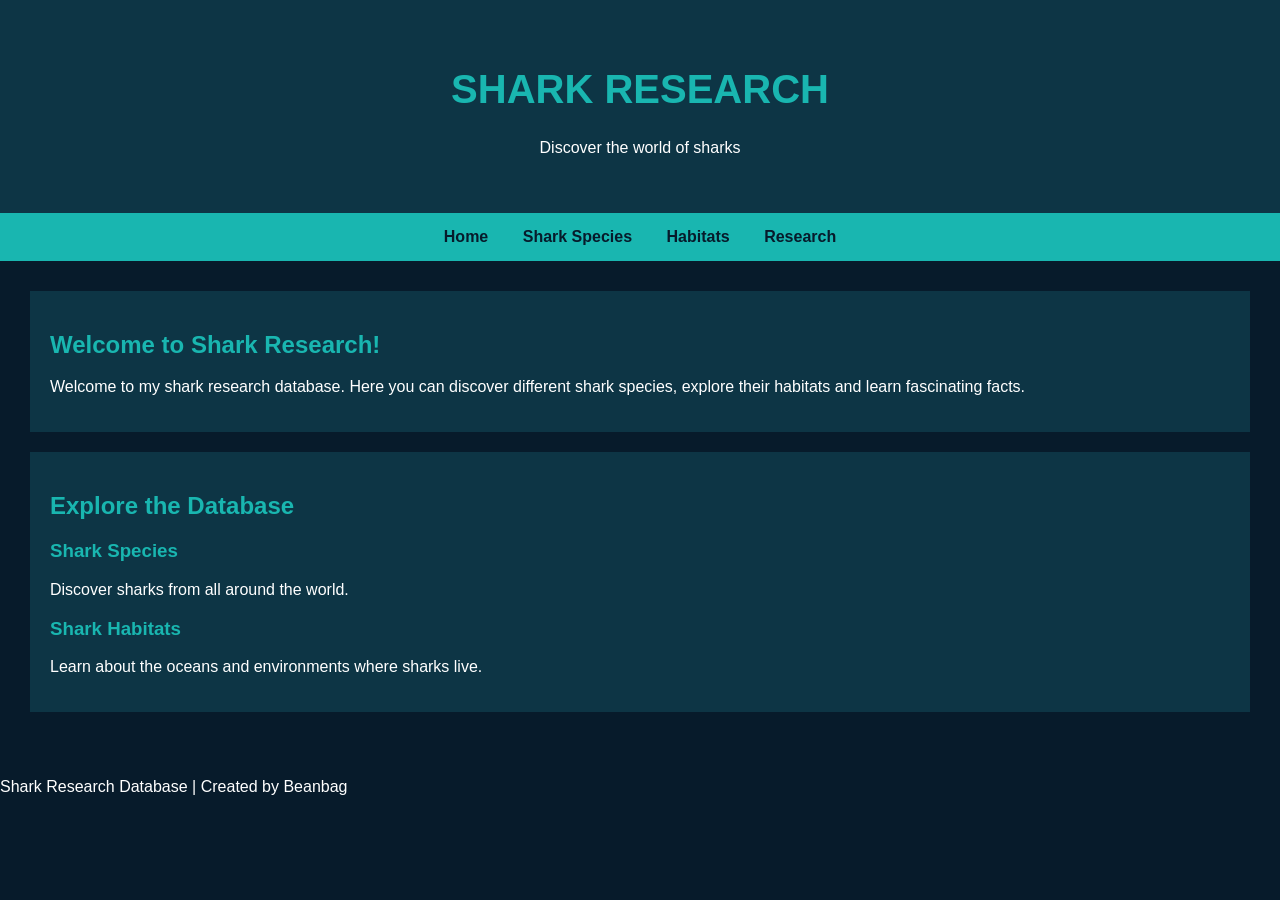
<file: index.html>
<!DOCTYPE html>
<html>

    <title>Shark Research Database</title>
    <link rel="stylesheet" href="style.css">
    <link rel="icon" type="image/png" href="shark-logo.png">
    </head>
    
<body>

    <header>
        <h1>SHARK RESEARCH</h1>
        <p>Discover the world of sharks</p>
    </header>

    <nav>
        <a href="index.html">Home</a>
        <a href="species.html">Shark Species</a>
        <a href="habitats.html">Habitats</a>
        <a href="research.html">Research</a>
    </nav>

    <main>
        <section>
            <h2>Welcome to Shark Research!</h2>
            <p>
                Welcome to my shark research database.
                Here you can discover different shark species,
                explore their habitats and learn fascinating facts.
            </p>
        </section>

        <section>
            <h2>Explore the Database</h2>
            <h3>Shark Species </h3>
            <p>Discover sharks from all around the world.</p>

            <h3>Shark Habitats</h3>
            <p>Learn about the oceans and environments where sharks live.</p>
        </section>
    </main>

    <footer>
        <p>Shark Research Database | Created by Beanbag</p>
    </footer>

</body>
</html>
</file>
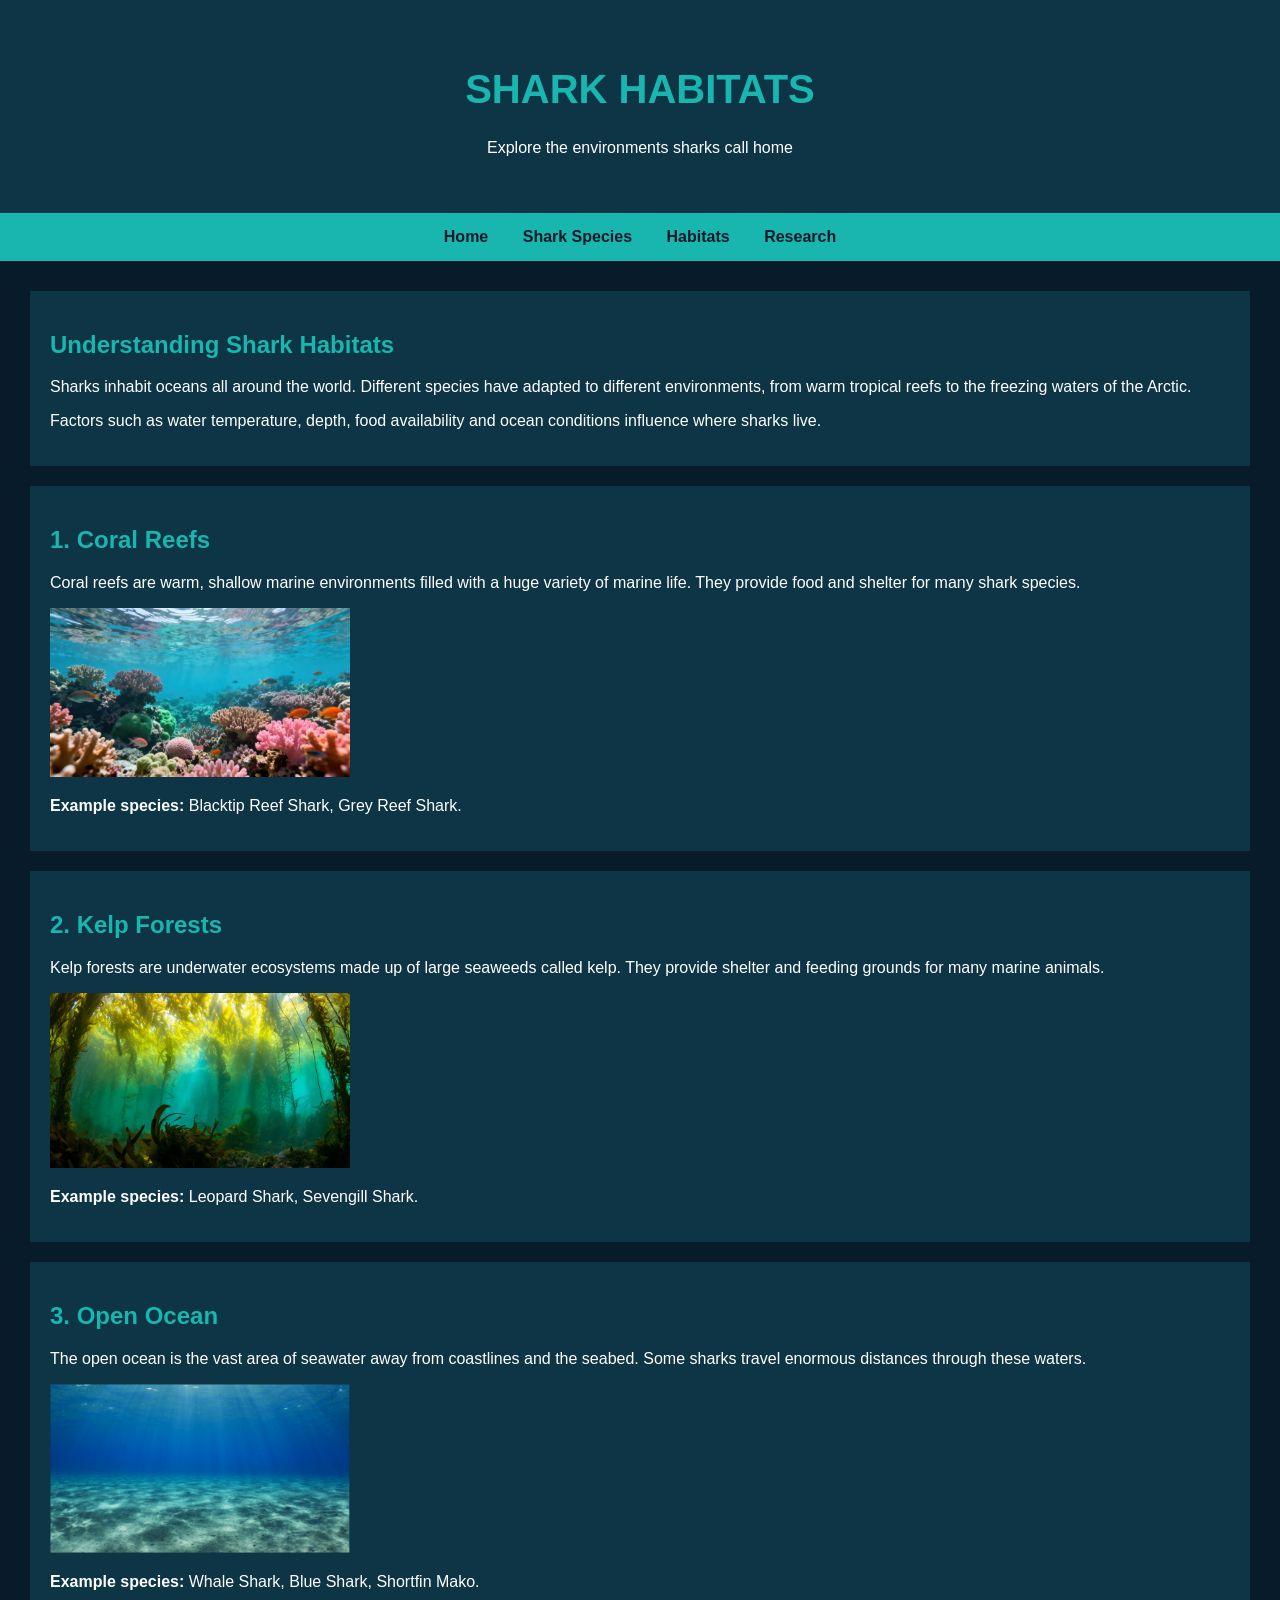
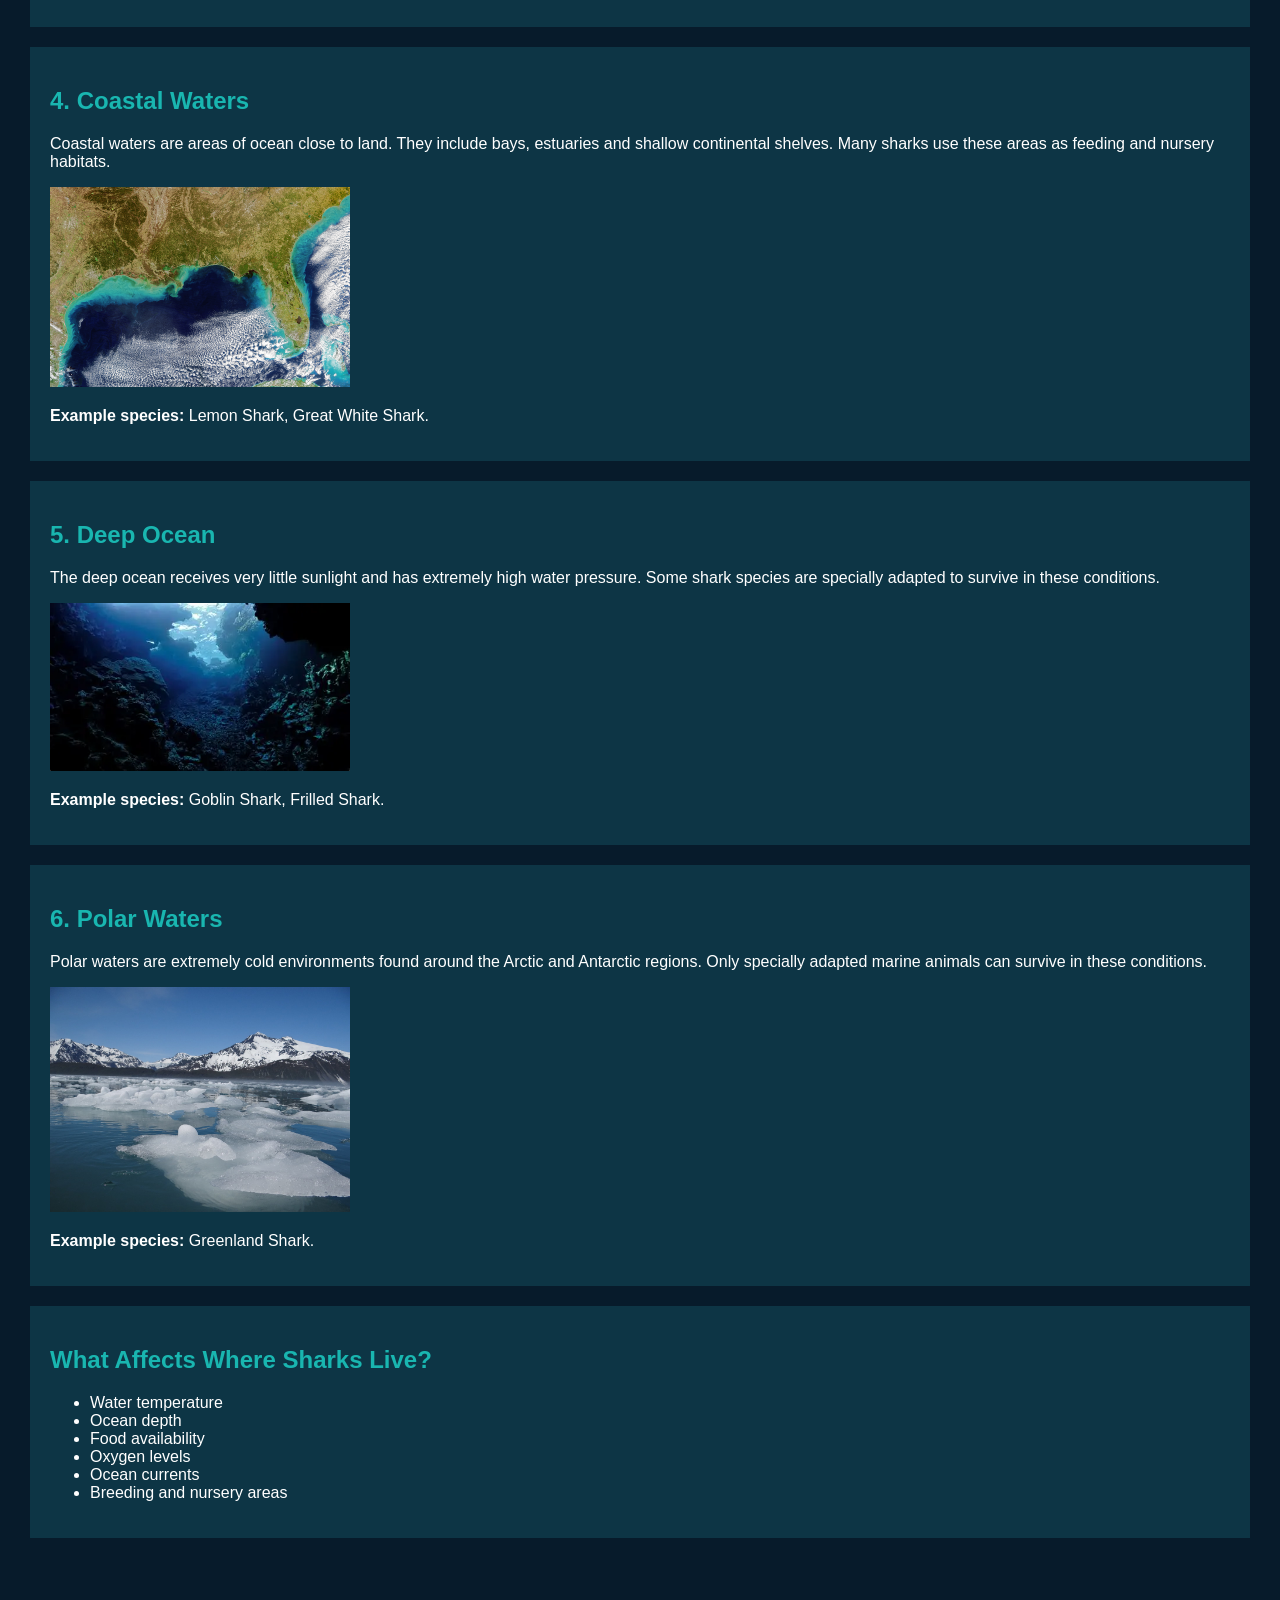
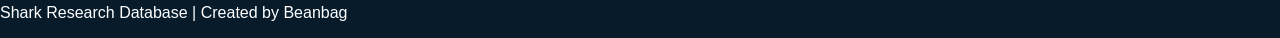
<file: habitats.html>
<!DOCTYPE html>
<html>
<head>
    <title>Shark Habitats | Shark Research</title>
    <link rel="stylesheet" href="style.css">
    <link rel="icon" type="image/png" href="shark-logo.png">
</head>

<body>

<header>
    <h1>SHARK HABITATS</h1>
    <p>Explore the environments sharks call home</p>
</header>

<nav>
    <a href="index.html">Home</a>
    <a href="species.html">Shark Species</a>
    <a href="habitats.html">Habitats</a>
    <a href="research.html">Research</a>
</nav>

<main>

<section>
    <h2>Understanding Shark Habitats</h2>
    <p>
        Sharks inhabit oceans all around the world.
        Different species have adapted to different
        environments, from warm tropical reefs to
        the freezing waters of the Arctic.
    </p>
    <p>
        Factors such as water temperature, depth,
        food availability and ocean conditions
        influence where sharks live.
    </p>
</section>

<section>
    <h2>1. Coral Reefs</h2>

    <p>
        Coral reefs are warm, shallow marine environments
        filled with a huge variety of marine life.
        They provide food and shelter for many shark species.
    </p>
<img src="coral-reef.jpg"
     alt="Tropical coral reef underwater"
     width="300">   
    <p><strong>Example species:</strong> Blacktip Reef Shark, Grey Reef Shark.</p>
</section>

<section>
    <h2>2. Kelp Forests</h2>
    <p>
        Kelp forests are underwater ecosystems made up
        of large seaweeds called kelp. They provide shelter
        and feeding grounds for many marine animals.
    </p>
    <img src="kelp-forest.jpg"
     alt="Underwater kelp forest"
     width="300">
    <p><strong>Example species:</strong> Leopard Shark, Sevengill Shark.</p>
</section>

<section>
    <h2>3. Open Ocean</h2>
    <p>
        The open ocean is the vast area of seawater away
        from coastlines and the seabed. Some sharks travel
        enormous distances through these waters.
    </p>
    <img src="open-ocean.jpg"
     alt="The vast blue open ocean"
     width="300">
    <p><strong>Example species:</strong> Whale Shark, Blue Shark, Shortfin Mako.</p>
</section>

<section>
    <h2>4. Coastal Waters</h2>
    <p>
        Coastal waters are areas of ocean close to land.
        They include bays, estuaries and shallow continental
        shelves. Many sharks use these areas as feeding
        and nursery habitats.
    </p>
    
    <img src="coastal-waters.jpg"
     alt="Clear coastal ocean waters"
     width="300">
   
    <p><strong>Example species:</strong> Lemon Shark, Great White Shark.</p>
</section>

<section>
    <h2>5. Deep Ocean</h2>
    <p>
        The deep ocean receives very little sunlight
        and has extremely high water pressure.
        Some shark species are specially adapted
        to survive in these conditions.
    </p>
    
    <img src="deep-ocean.jpg"
     alt="The dark deep ocean"
     width="300">
    
    <p><strong>Example species:</strong> Goblin Shark, Frilled Shark.</p>
</section>

<section>
    <h2>6. Polar Waters</h2>
    <p>
        Polar waters are extremely cold environments
        found around the Arctic and Antarctic regions.
        Only specially adapted marine animals can
        survive in these conditions.
    </p>
    
    <img src="polar-waters.jpg"
     alt="Cold polar ocean waters"
     width="300">
    
    <p><strong>Example species:</strong> Greenland Shark.</p>
</section>

<section>
    <h2>What Affects Where Sharks Live?</h2>
    <ul>
        <li>Water temperature</li>
        <li>Ocean depth</li>
        <li>Food availability</li>
        <li>Oxygen levels</li>
        <li>Ocean currents</li>
        <li>Breeding and nursery areas</li>
    </ul>
</section>

</main>

<footer>
    <p>Shark Research Database | Created by Beanbag</p>
</footer>

</body>
</html>
</file>
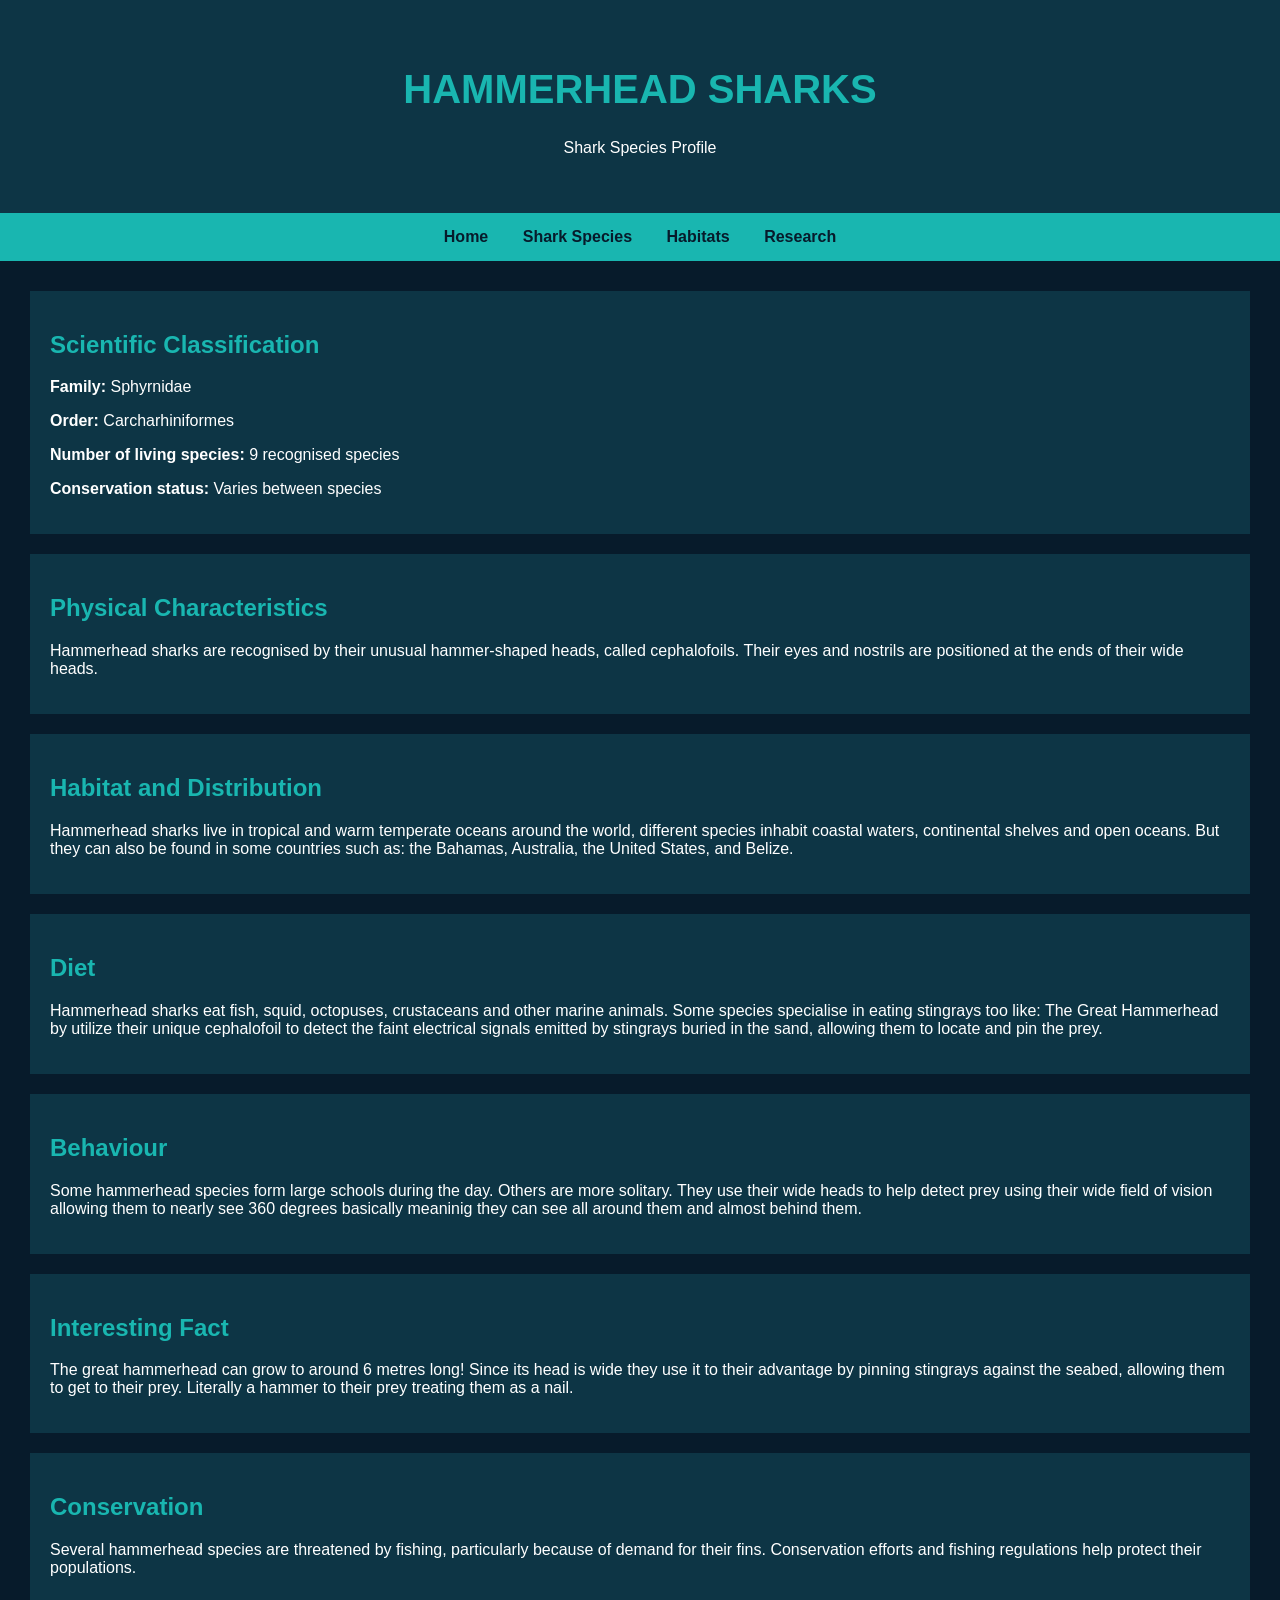
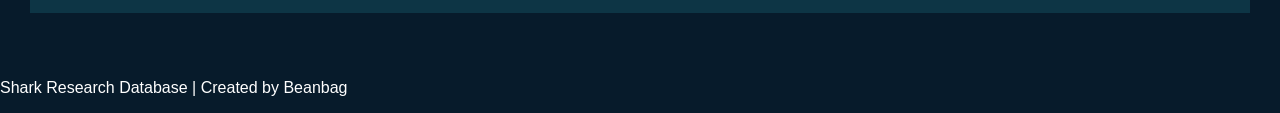
<file: hammerhead-shark.html>
<!DOCTYPE html>
<html>
<head>
    <title>Hammerhead Sharks | Shark Research</title>
    <link rel="stylesheet" href="style.css">
    <link rel="icon" type="image/png" href="shark-logo.png">
    <link rel="stylesheet" href="style.css">
</head>

<body>

<header>
    <h1>HAMMERHEAD SHARKS</h1>
    <p>Shark Species Profile</p>
</header>

<nav>
    <a href="index.html">Home</a>
    <a href="species.html">Shark Species</a>
    <a href="habitats.html">Habitats</a>
    <a href="research.html">Research</a>
</nav>

<main>

<section>
    <h2>Scientific Classification</h2>
    <p><strong>Family:</strong> Sphyrnidae</p>
    <p><strong>Order:</strong> Carcharhiniformes</p>
    <p><strong>Number of living species:</strong> 9 recognised species</p>
    <p><strong>Conservation status:</strong> Varies between species</p>
</section>

<section>
    <h2>Physical Characteristics</h2>
    <p>
        Hammerhead sharks are recognised by their unusual
        hammer-shaped heads, called cephalofoils.
        Their eyes and nostrils are positioned at the ends
        of their wide heads.
    </p>
</section>

<section>
    <h2>Habitat and Distribution</h2>
    <p>
        Hammerhead sharks live in tropical and warm temperate
        oceans around the world, different species inhabit
        coastal waters, continental shelves and open oceans. But they can also be found in some countries such as: the Bahamas, Australia, the United States, and Belize.
    </p>
</section>

<section>
    <h2>Diet</h2>
    <p>
        Hammerhead sharks eat fish, squid, octopuses,
        crustaceans and other marine animals.
        Some species specialise in eating stingrays too like: The Great Hammerhead by utilize their unique cephalofoil to detect the faint electrical signals emitted by stingrays buried in the sand, allowing them to locate and pin the prey.
    </p>
</section>

<section>
    <h2>Behaviour</h2>
    <p>
        Some hammerhead species form large schools during
        the day. Others are more solitary.
        They use their wide heads to help detect prey using their wide field of vision allowing them to nearly see 360 degrees basically meaninig they can see all around them and almost behind them.
    </p>
</section>

<section>
    <h2>Interesting Fact</h2>
    <p>
        The great hammerhead can grow to around 6 metres long!
        Since its head is wide they use it to their advantage by pinning stingrays against the seabed, allowing them to get to their prey.
      Literally a hammer to their prey treating them as a nail.
    </p>
</section>

<section>
    <h2>Conservation</h2>
    <p>
        Several hammerhead species are threatened by fishing,
        particularly because of demand for their fins.
        Conservation efforts and fishing regulations help
        protect their populations.
    </p>
</section>

</main>

<footer>
    <p>Shark Research Database | Created by Beanbag</p>
</footer>

</body>
</html>
</file>
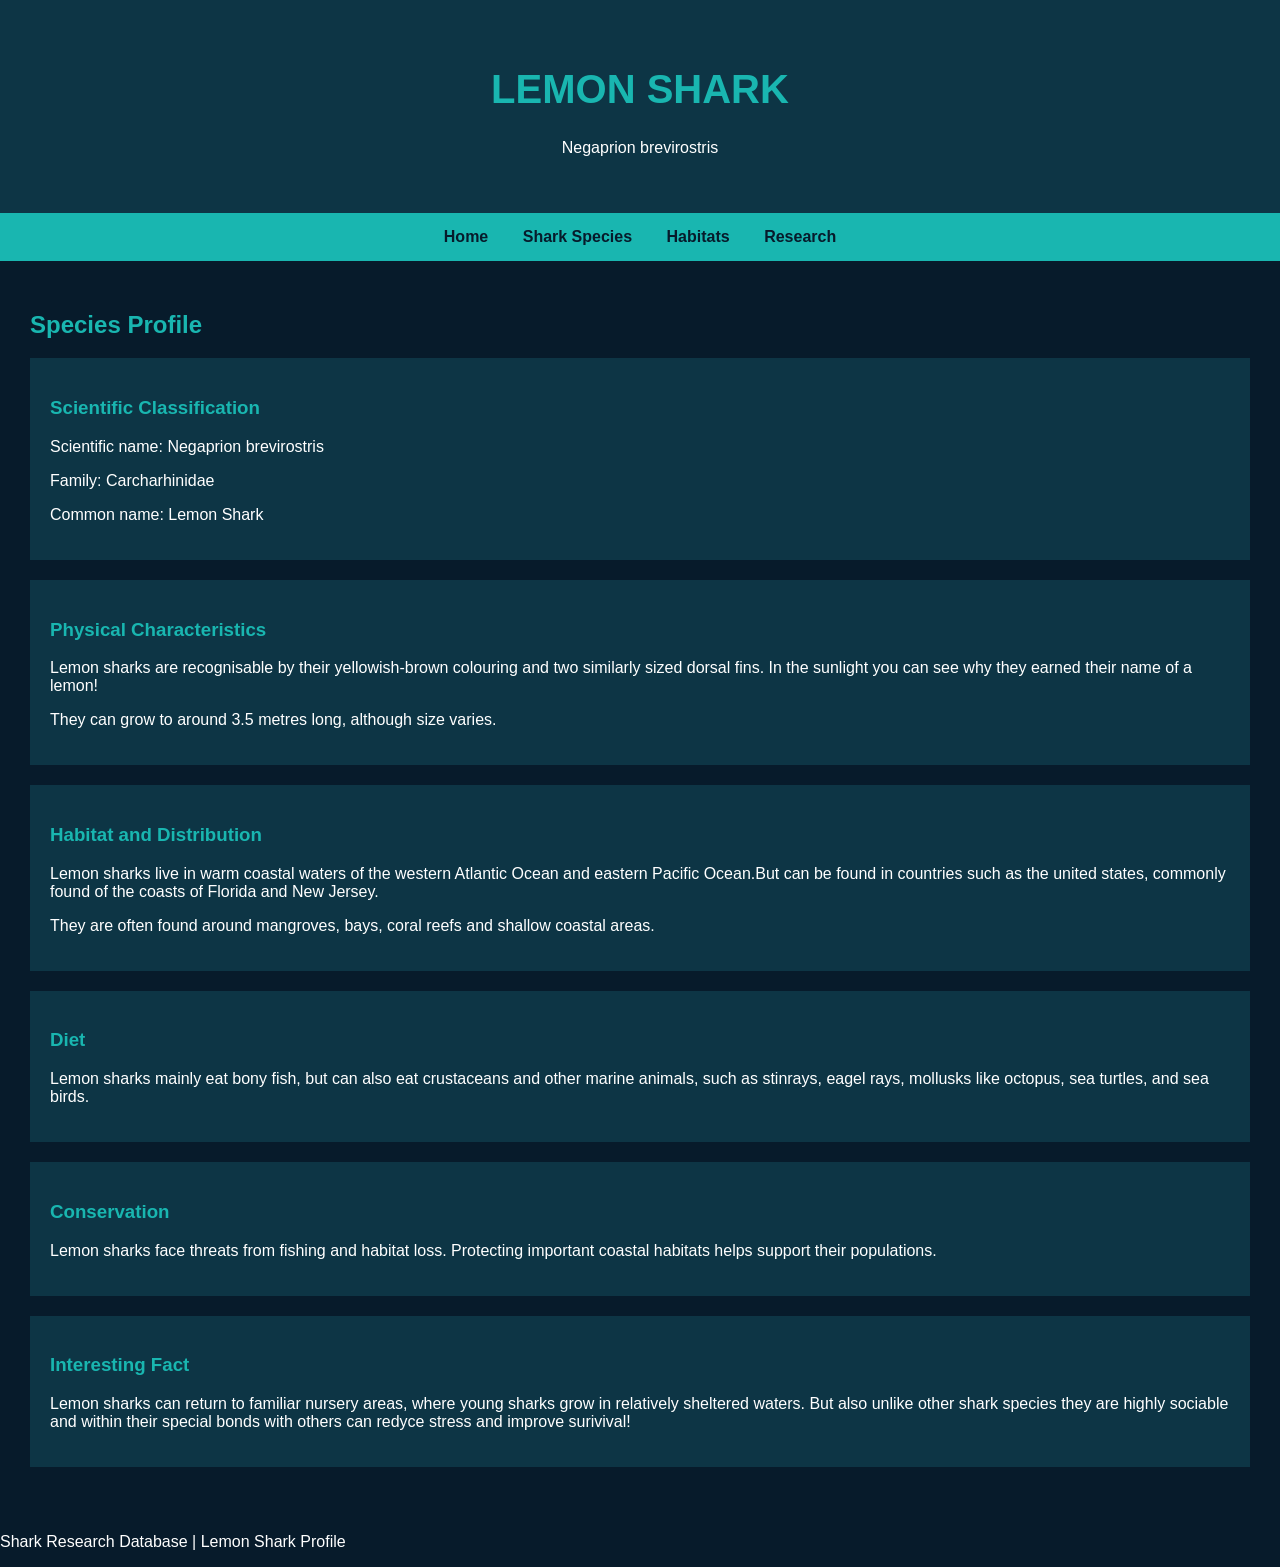
<file: lemon-shark.html>
<!DOCTYPE html>
<html>

<head>
    <title>Lemon Shark | Shark Research</title>
    <link rel="stylesheet" href="style.css">
    <link rel="icon" type="image/png" href="shark-logo.png">
    <link rel="stylesheet" href="style.css">
</head>

<body>

    <header>
        <h1>LEMON SHARK</h1>
        <p>Negaprion brevirostris</p>
    </header>

    <nav>
        <a href="index.html">Home</a>
        <a href="species.html">Shark Species</a>
        <a href="habitats.html">Habitats</a>
        <a href="research.html">Research</a>
    </nav>

    <main>

        <h2>Species Profile</h2>

        <section>
            <h3>Scientific Classification</h3>
            <p>Scientific name: Negaprion brevirostris</p>
            <p>Family: Carcharhinidae</p>
            <p>Common name: Lemon Shark</p>
        </section>

        <section>
            <h3>Physical Characteristics</h3>
            <p>Lemon sharks are recognisable by their yellowish-brown colouring and two similarly sized dorsal fins. In the sunlight you can see why they earned their name of a lemon!</p>
            <p>They can grow to around 3.5 metres long, although size varies.</p>
        </section>

        <section>
            <h3>Habitat and Distribution</h3>
            <p>Lemon sharks live in warm coastal waters of the western Atlantic Ocean and eastern Pacific Ocean.But can be found in countries such as the united states, commonly found of the coasts of Florida and New Jersey.</p>
            <p>They are often found around mangroves, bays, coral reefs and shallow coastal areas.</p>
        </section>

        <section>
            <h3>Diet</h3>
            <p>Lemon sharks mainly eat bony fish, but can also eat crustaceans and other marine animals, such as stinrays, eagel rays, mollusks like octopus, sea turtles, and sea birds.</p>
        </section>

        <section>
            <h3>Conservation</h3>
            <p>Lemon sharks face threats from fishing and habitat loss. Protecting important coastal habitats helps support their populations.</p>
        </section>

        <section>
            <h3>Interesting Fact</h3>
            <p>Lemon sharks can return to familiar nursery areas, where young sharks grow in relatively sheltered waters. But also unlike other shark species they are highly sociable and within their special bonds with others can redyce stress and improve surivival!</p>
        </section>

    </main>

    <footer>
        <p>Shark Research Database | Lemon Shark Profile</p>
    </footer>

</body>
</html>
</file>
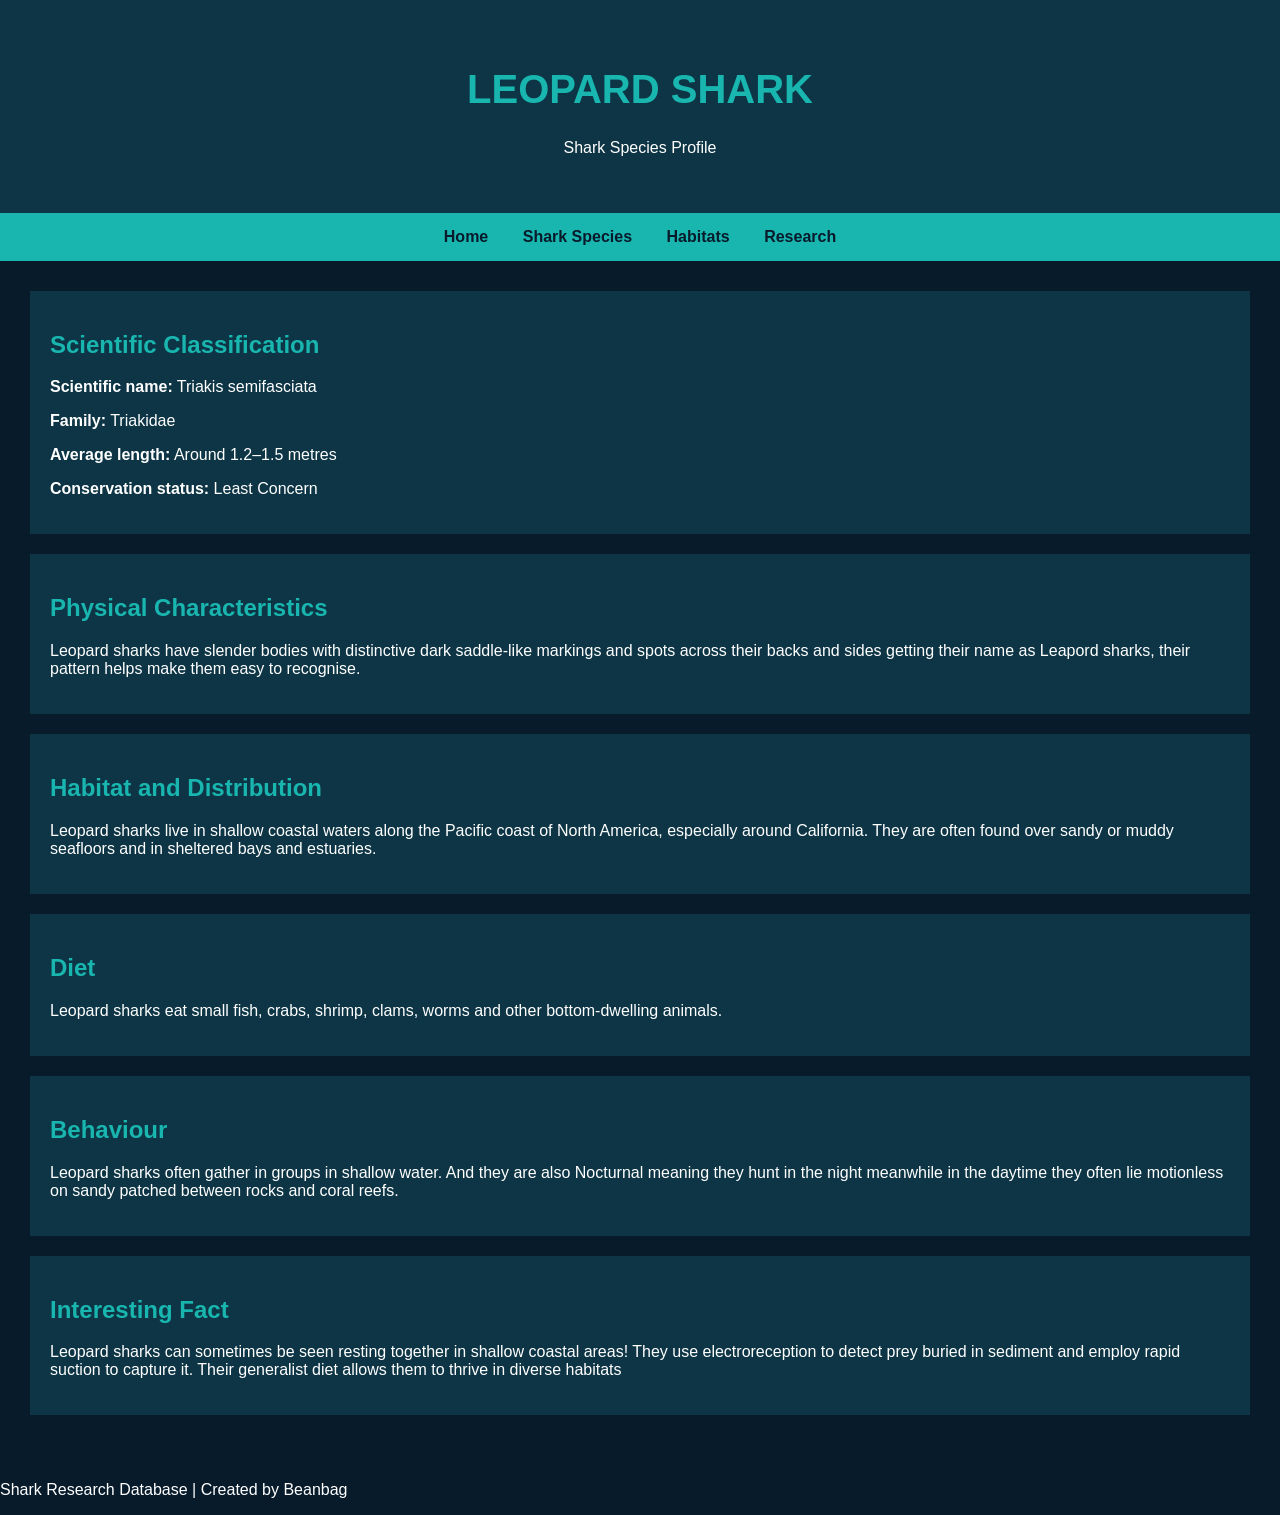
<file: leopard-shark.html>
<!DOCTYPE html>
<html>
<head>
    <title>Leopard Shark | Shark Research</title>
    <link rel="stylesheet" href="style.css">
    <link rel="icon" type="image/png" href="shark-logo.png">
    <link rel="stylesheet" href="style.css">
</head>

<body>

<header>
    <h1>LEOPARD SHARK</h1>
    <p>Shark Species Profile</p>
</header>

<nav>
    <a href="index.html">Home</a>
    <a href="species.html">Shark Species</a>
    <a href="habitats.html">Habitats</a>
    <a href="research.html">Research</a>
</nav>

<main>

<section>
    <h2>Scientific Classification</h2>
    <p><strong>Scientific name:</strong> Triakis semifasciata</p>
    <p><strong>Family:</strong> Triakidae</p>
    <p><strong>Average length:</strong> Around 1.2–1.5 metres</p>
    <p><strong>Conservation status:</strong> Least Concern</p>
</section>

<section>
    <h2>Physical Characteristics</h2>
    <p>
        Leopard sharks have slender bodies with distinctive dark
        saddle-like markings and spots across their backs and sides getting their name as Leapord sharks, their pattern helps make them easy to recognise.
    </p>
</section>

<section>
    <h2>Habitat and Distribution</h2>
    <p>
        Leopard sharks live in shallow coastal waters along the
        Pacific coast of North America, especially around California. They are often found over sandy or muddy seafloors and in
        sheltered bays and estuaries.
    </p>
</section>

<section>
    <h2>Diet</h2>
    <p>
        Leopard sharks eat small fish, crabs, shrimp, clams,
        worms and other bottom-dwelling animals.
    </p>
</section>

<section>
    <h2>Behaviour</h2>
    <p>
        Leopard sharks often gather in groups in shallow water. And they are also Nocturnal meaning they hunt in the night meanwhile in the daytime they often lie motionless on sandy patched between rocks and coral reefs.
    </p>
</section>

<section>
    <h2>Interesting Fact</h2>
    <p>
        Leopard sharks can sometimes be seen resting together
        in shallow coastal areas! They use electroreception to detect prey buried in sediment and employ rapid suction to capture it. Their generalist diet allows them to thrive in diverse habitats
    </p>
</section>

</main>

<footer>
    <p>Shark Research Database | Created by Beanbag</p>
</footer>

</body>
</html>
</file>
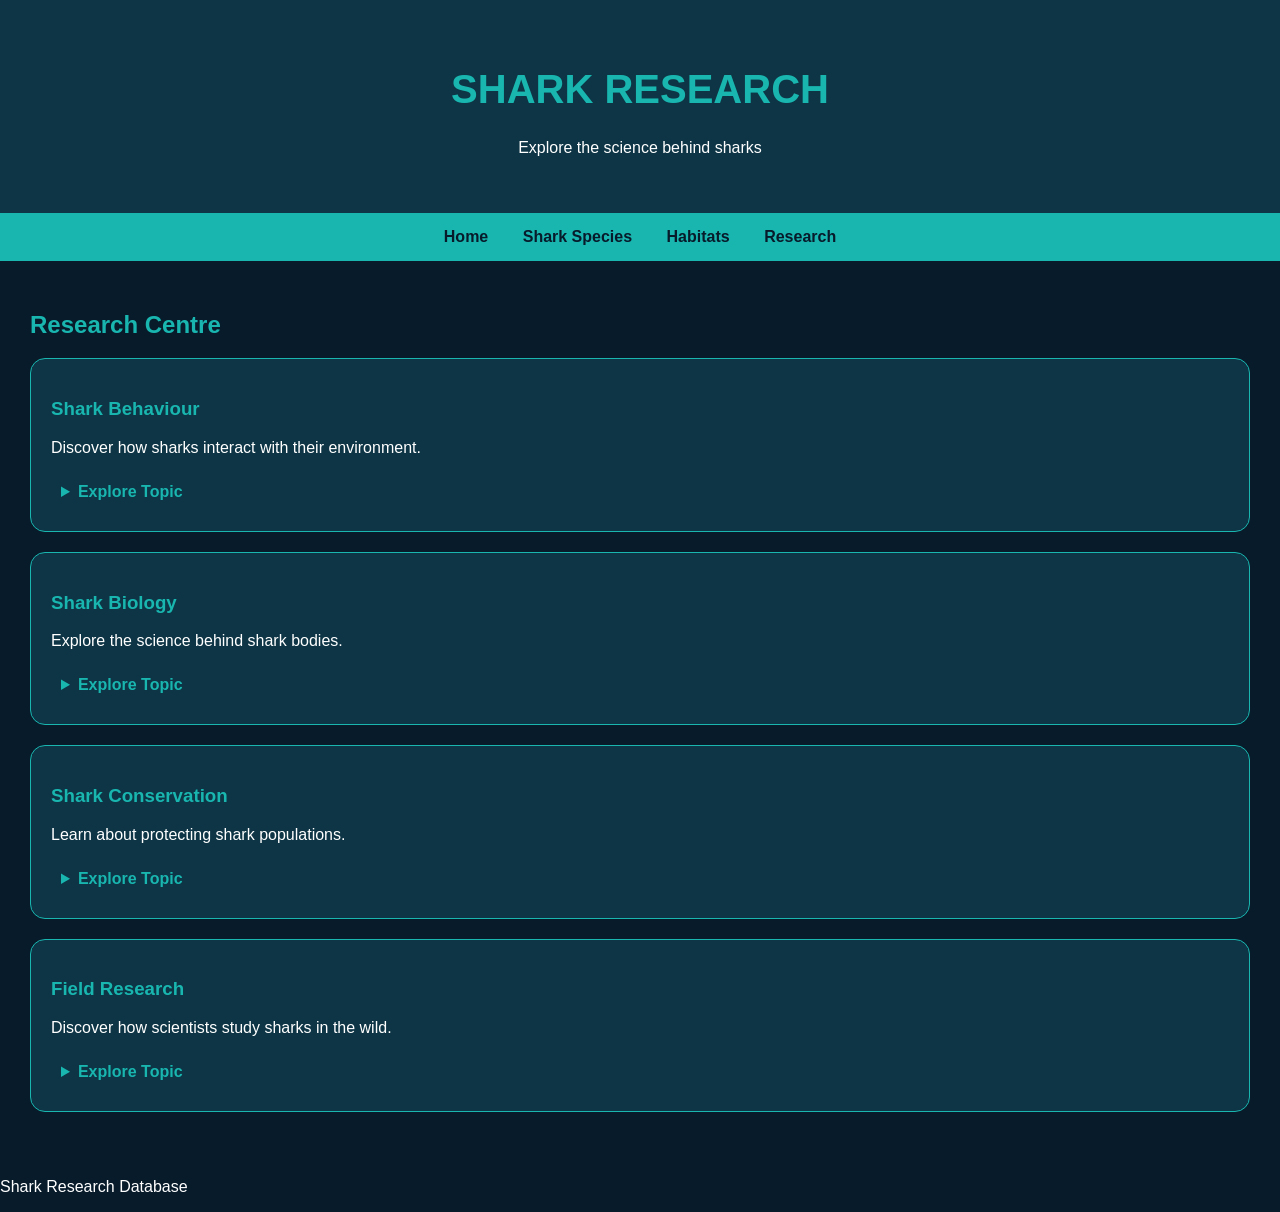
<file: research.html>
<!DOCTYPE html>
<html>

<head>
    <title>Shark Research</title>
    <link rel="stylesheet" href="style.css">
    <link rel="icon" type="image/png" href="shark-logo.png">
    <link rel="stylesheet" href="style.css">
</head>

<body>

    <header>
        <h1>SHARK RESEARCH</h1>
        <p>Explore the science behind sharks</p>
    </header>

    <nav>
        <a href="index.html">Home</a>
        <a href="species.html">Shark Species</a>
        <a href="habitats.html">Habitats</a>
        <a href="research.html">Research</a>
    </nav>

    <main>

        <h2>Research Centre</h2>

     <section class="research-topic">
    <h3>Shark Behaviour</h3>
    <p>Discover how sharks interact with their environment.</p>

    <details>
        <summary>Explore Topic</summary>
        <p>Sharks use different behaviours to hunt, communicate, migrate and find food.</p>
        <ul>
            <li>Sharks hunt using their strong senses to locate prey. 
                They detect vibrations through their lateral line, electrical signals through their ampullae of Lorenzini, and use their excellent smell and eyesight to find food.
                They then use their speed, powerful tails and sharp teeth to catch their prey. 🦈</li>
            <li>How do sharks migrate? Sharks migrate long distances to find food, warmer water and breeding areas. 
                They use ocean currents, temperature and Earth's magnetic field to help navigate. 🦈</li>
            <li>Do sharks interact with each other? Yes! Sharks interact through social behaviours such as swimming together, communicating through body movements and competing for food. 
                Some species form groups, while others prefer living and hunting alone.</li>
        </ul>
    </details>
</section>

<section class="research-topic">
    <h3>Shark Biology</h3>
    <p>Explore the science behind shark bodies.</p>

    <details>
        <summary>Explore Topic</summary>
        <p>Sharks have special adaptations that help them survive.</p>
        <ul>
            <li>Sharks breathe using gills that extract dissolved oxygen from water. Water enters through their mouths, passes over tiny blood-filled structures called gill filaments, and exits through their gill slits. 
            Oxygen enters the bloodstream while carbon dioxide leaves it. This process allows sharks to breathe underwater without lungs.</li>
            
            <li> Sharks detect movement using a sensory system called the lateral line. 
                It runs along both sides of their bodies and contains specialised cells that detect vibrations, water pressure changes and nearby movement. 
                Sharks also have ampullae of Lorenzini, which detect weak electrical fields produced by other living animals. 
                These sensory systems help sharks navigate their surroundings and locate prey, even when they cannot see it. </li>
        </ul>
    </details>
</section>

<section class="research-topic">
    <h3>Shark Conservation</h3>
    <p>Learn about protecting shark populations.</p>

    <details>
        <summary>Explore Topic</summary>
        <p>Scientists study shark populations to understand threats and protect them.</p>
        <ul>
            <li>Why are some sharks endangered?</li>
            <li>How does overfishing affect sharks?</li>
            <li>How can marine reserves help?</li>
        </ul>
    </details>
</section>

<section class="research-topic">
    <h3>Field Research</h3>
    <p>Discover how scientists study sharks in the wild.</p>

    <details>
        <summary>Explore Topic</summary>
        <p>Field researchers collect observations and data about sharks.</p>
        <ul>
            <li>How do scientists track sharks?</li>
            <li>How are shark populations monitored?</li>
            <li>What equipment do researchers use?</li>
 </ul>
    </details>
</section>
    </main>

    <footer>
        <p>Shark Research Database</p>
    </footer>

</body>
</html>
</file>
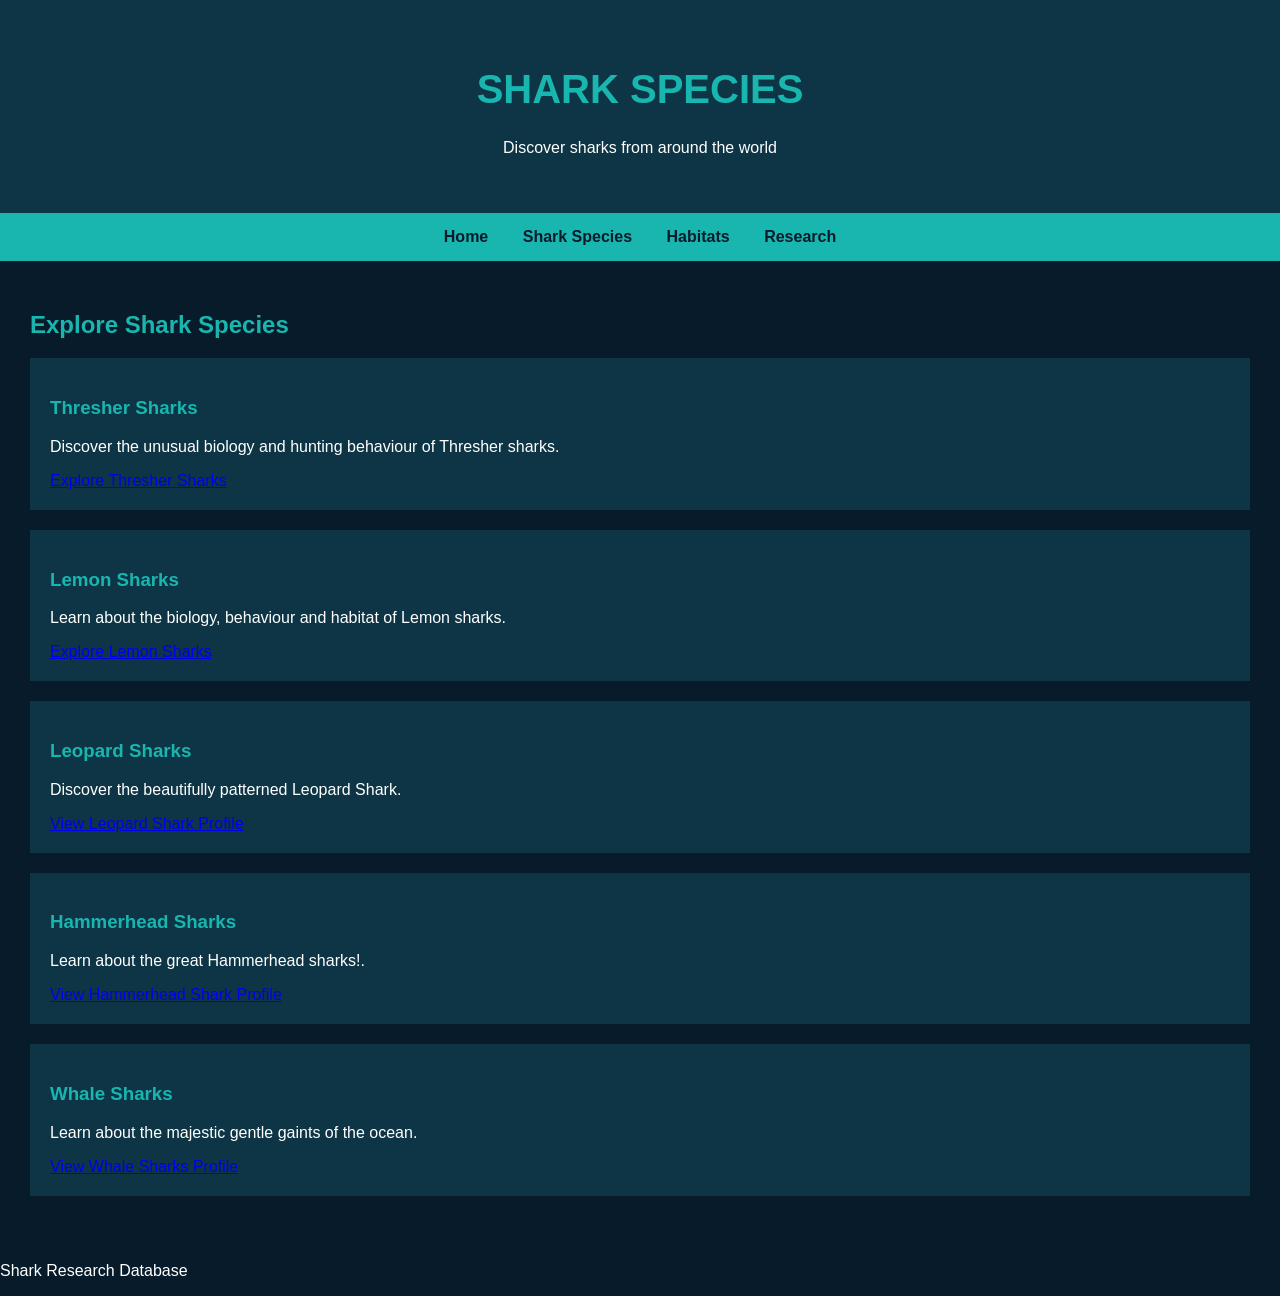
<file: species.html>
<!DOCTYPE html>
<html>



<body>

    <header>
        <h1>SHARK SPECIES</h1>
        <p>Discover sharks from around the world</p>
    </header>
<head>
    <title>Shark Species | Shark Research</title>
    <link rel="stylesheet" href="style.css">
   <link rel="icon" type="image/png" href="shark-logo.png">
</head>

    <nav>
        <a href="index.html">Home</a>
        <a href="species.html">Shark Species</a>
        <a href="habitats.html">Habitats</a>
        <a href="research.html">Research</a>
    </nav>

    <main>

        <h2>Explore Shark Species</h2>
<section>
    <h3>Thresher Sharks</h3>
    <p>Discover the unusual biology and hunting behaviour of Thresher sharks.</p>
    <a href="thresher-shark.html">Explore Thresher Sharks</a>
</section>

<section>
    <h3>Lemon Sharks</h3>
    <p>Learn about the biology, behaviour and habitat of Lemon sharks.</p>
    <a href="lemon-shark.html">Explore Lemon Sharks</a>
</section>
       
    <section>
        <h3>Leopard Sharks</h3>
<p>Discover the beautifully patterned Leopard Shark.</p>
<a href="leopard-shark.html">View Leopard Shark Profile</a>
    </section>
        
        <section>
<h3>Hammerhead Sharks</h3>
<p>Learn about the great Hammerhead sharks!.</p>
<a href="hammerhead-shark.html">View Hammerhead Shark Profile</a>
        </section>
        
        <section> 
<h3> Whale Sharks</h3>
<p> Learn about the majestic gentle gaints of the ocean.</p> 
<a href="whale-shark.html">View Whale Sharks Profile</a>
        </section>
        
    </main>

    <footer>
        <p>Shark Research Database</p>
    </footer>

</body>
</html>
</file>
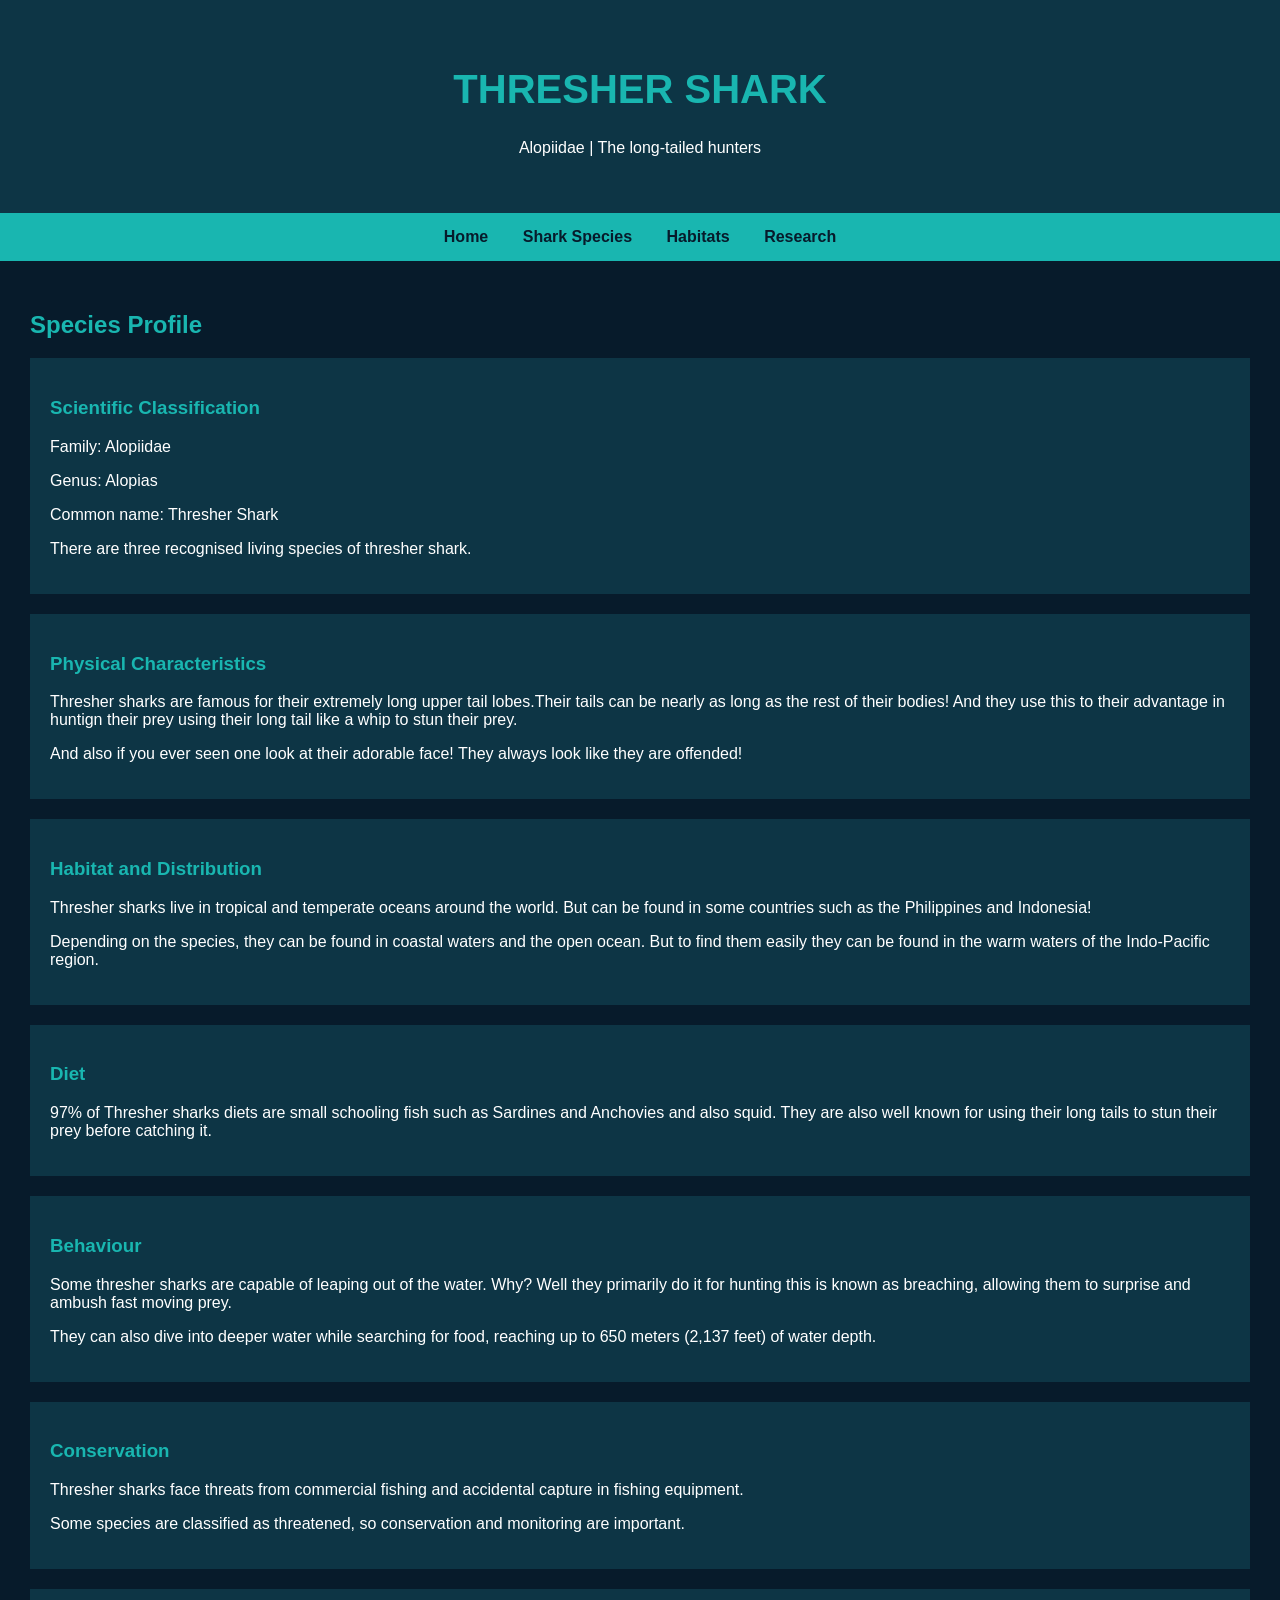
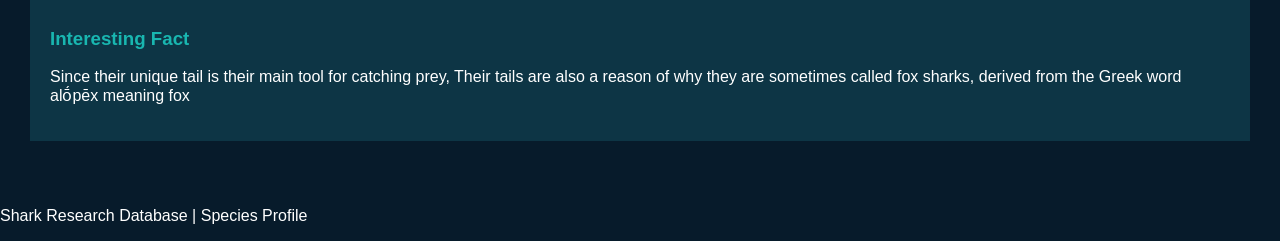
<file: thresher-shark.html>
<!DOCTYPE html>
<html>

<head>
    <title>Thresher Shark | Shark Research</title>
    <link rel="stylesheet" href="style.css">
    <link rel="icon" type="image/png" href="shark-logo.png">
    <link rel="stylesheet" href="style.css">
</head>

<body>

    <header>
        <h1>THRESHER SHARK</h1>
        <p>Alopiidae | The long-tailed hunters</p>
    </header>

    <nav>
        <a href="index.html">Home</a>
        <a href="species.html">Shark Species</a>
        <a href="habitats.html">Habitats</a>
        <a href="research.html">Research</a>
    </nav>

    <main>

        <h2>Species Profile</h2>

        <section>
            <h3>Scientific Classification</h3>
            <p>Family: Alopiidae</p>
            <p>Genus: Alopias</p>
            <p>Common name: Thresher Shark</p>
            <p>There are three recognised living species of thresher shark.</p>
        </section>

        <section>
            <h3>Physical Characteristics</h3>
            <p>Thresher sharks are famous for their extremely long upper tail lobes.Their tails can be nearly as long as the rest of their bodies! And they use this to their advantage in huntign their prey using their long tail like a whip to stun their prey.</p>
            <p> And also if you ever seen one look at their adorable face! They always look like they are offended! </p> 
        </section>

        <section>
            <h3>Habitat and Distribution</h3>
            <p>Thresher sharks live in tropical and temperate oceans around the world. But can be found in some countries such as the Philippines and Indonesia! </p>
            <p>Depending on the species, they can be found in coastal waters and the open ocean. But to find them easily they can be found in the warm waters of the Indo-Pacific region.</p>
        </section>

        <section>
            <h3>Diet</h3>
            <p> 97% of Thresher sharks diets are small schooling fish such as Sardines and Anchovies and also squid. They are also well known for using their long tails to stun their prey before catching it.</p>
            
        </section>

        <section>
            <h3>Behaviour</h3>
            <p>Some thresher sharks are capable of leaping out of the water. Why? Well they primarily do it for hunting this is known as breaching, allowing them to surprise and ambush fast moving prey.</p>
            <p>They can also dive into deeper water while searching for food, reaching up to 650 meters (2,137 feet) of water depth.</p>
        </section>

        <section>
            <h3>Conservation</h3>
            <p>Thresher sharks face threats from commercial fishing and accidental capture in fishing equipment.</p>
            <p>Some species are classified as threatened, so conservation and monitoring are important.</p>
        </section>

        <section>
            <h3>Interesting Fact</h3>
            <p> Since their unique tail is their main tool for catching prey, Their tails are also a reason of why they are sometimes called fox sharks, derived from the Greek word alṓpēx meaning fox</p>
        </section>

    </main>

    <footer>
        <p>Shark Research Database | Species Profile</p>
    </footer>

</body>
</html>
</file>
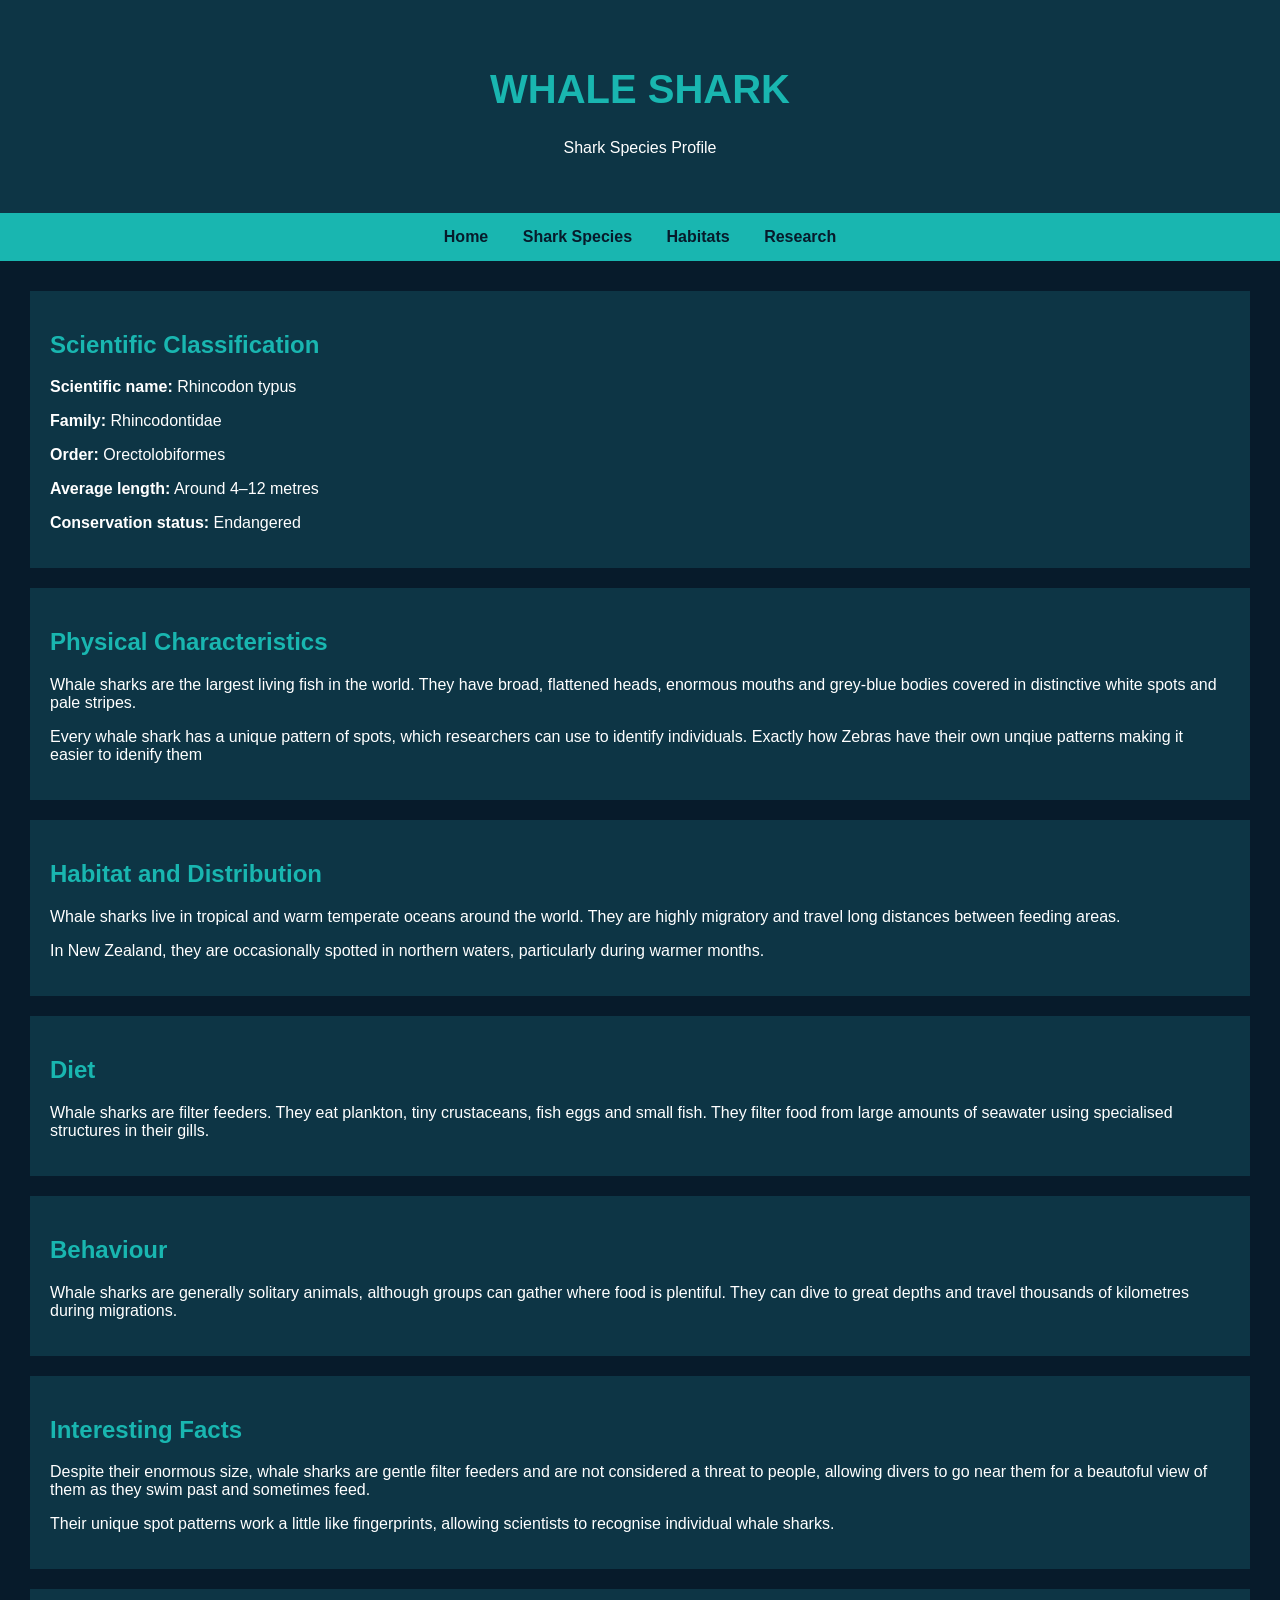
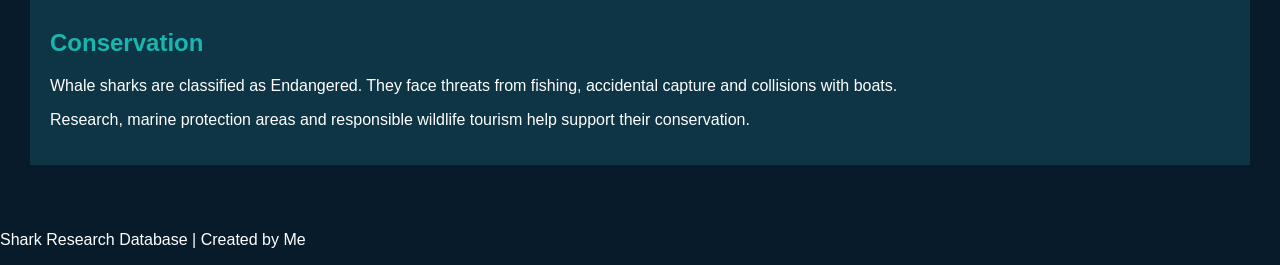
<file: whale-shark.html>
<!DOCTYPE html>
<html>
<head>
    <title>Whale Shark | Shark Research</title>
    <link rel="stylesheet" href="style.css">
    <link rel="icon" type="image/png" href="shark-logo.png">
</head>

<body>

<header>
    <h1>WHALE SHARK</h1>
    <p>Shark Species Profile</p>
</header>

<nav>
    <a href="index.html">Home</a>
    <a href="species.html">Shark Species</a>
    <a href="habitats.html">Habitats</a>
    <a href="research.html">Research</a>
</nav>

<main>

<section>
    <h2>Scientific Classification</h2>
    <p><strong>Scientific name:</strong> Rhincodon typus</p>
    <p><strong>Family:</strong> Rhincodontidae</p>
    <p><strong>Order:</strong> Orectolobiformes</p>
    <p><strong>Average length:</strong> Around 4–12 metres</p>
    <p><strong>Conservation status:</strong> Endangered</p>
</section>

<section>
    <h2>Physical Characteristics</h2>
    <p>
        Whale sharks are the largest living fish in the world.
        They have broad, flattened heads, enormous mouths and
        grey-blue bodies covered in distinctive white spots
        and pale stripes.
    </p>
    <p>
        Every whale shark has a unique pattern of spots,
        which researchers can use to identify individuals. Exactly how Zebras have their own unqiue patterns making it easier to idenify them
    </p>
</section>

<section>
    <h2>Habitat and Distribution</h2>
    <p>
        Whale sharks live in tropical and warm temperate oceans
        around the world. They are highly migratory and travel
        long distances between feeding areas.
    </p>
    <p>
        In New Zealand, they are occasionally spotted in northern
        waters, particularly during warmer months.
    </p>
</section>

<section>
    <h2>Diet</h2>
    <p>
        Whale sharks are filter feeders. They eat plankton,
        tiny crustaceans, fish eggs and small fish.
        They filter food from large amounts of seawater
        using specialised structures in their gills.
    </p>
</section>

<section>
    <h2>Behaviour</h2>
    <p>
        Whale sharks are generally solitary animals, although
        groups can gather where food is plentiful.
        They can dive to great depths and travel thousands
        of kilometres during migrations.
    </p>
</section>

<section>
    <h2>Interesting Facts</h2>
    <p>
        Despite their enormous size, whale sharks are gentle
        filter feeders and are not considered a threat to people, allowing divers to go near them for a beautoful view of them as they swim past and sometimes feed.
    </p>
    <p>
        Their unique spot patterns work a little like
        fingerprints, allowing scientists to recognise
        individual whale sharks.
    </p>
</section>

<section>
    <h2>Conservation</h2>
    <p>
        Whale sharks are classified as Endangered.
        They face threats from fishing, accidental capture
        and collisions with boats.
    </p>
    <p>
        Research, marine protection areas and responsible
        wildlife tourism help support their conservation.
    </p>
</section>

</main>

<footer>
    <p>Shark Research Database | Created by Me</p>
</footer>

</body>
</html>
</file>
<file: style.css>
body {
    background-color: #071B2B;
    color: white;
    font-family: Arial, sans-serif;
    margin: 0;
}

header {
    background-color: #0D3545;
    text-align: center;
    padding: 40px;
}

h1 {
    color: #19B6B0;
    font-size: 40px;
}

nav {
    background-color: #19B6B0;
    padding: 15px;
    text-align: center;
}

nav a {
    color: #071B2B;
    text-decoration: none;
    margin: 15px;
    font-weight: bold;
}

main {
    padding: 30px;
}

section {
    background-color: #0D3545;
    padding: 20px;
    margin-bottom: 20px;
}

h2, h3 {
    color: #19B6B0;
}
.research-topic {
    border-radius: 15px;
    border: 1px solid #19B6B0;
    transition: 0.3s;
}

.research-topic:hover {
    background-color: #124456;
}

.research-topic summary {
    color: #19B6B0;
    cursor: pointer;
    font-weight: bold;
    padding: 10px;
}

.research-topic details {
    margin-top: 10px;
}

.research-topic details p,
.research-topic details ul {
    padding: 10px 20px;
}
</file>
